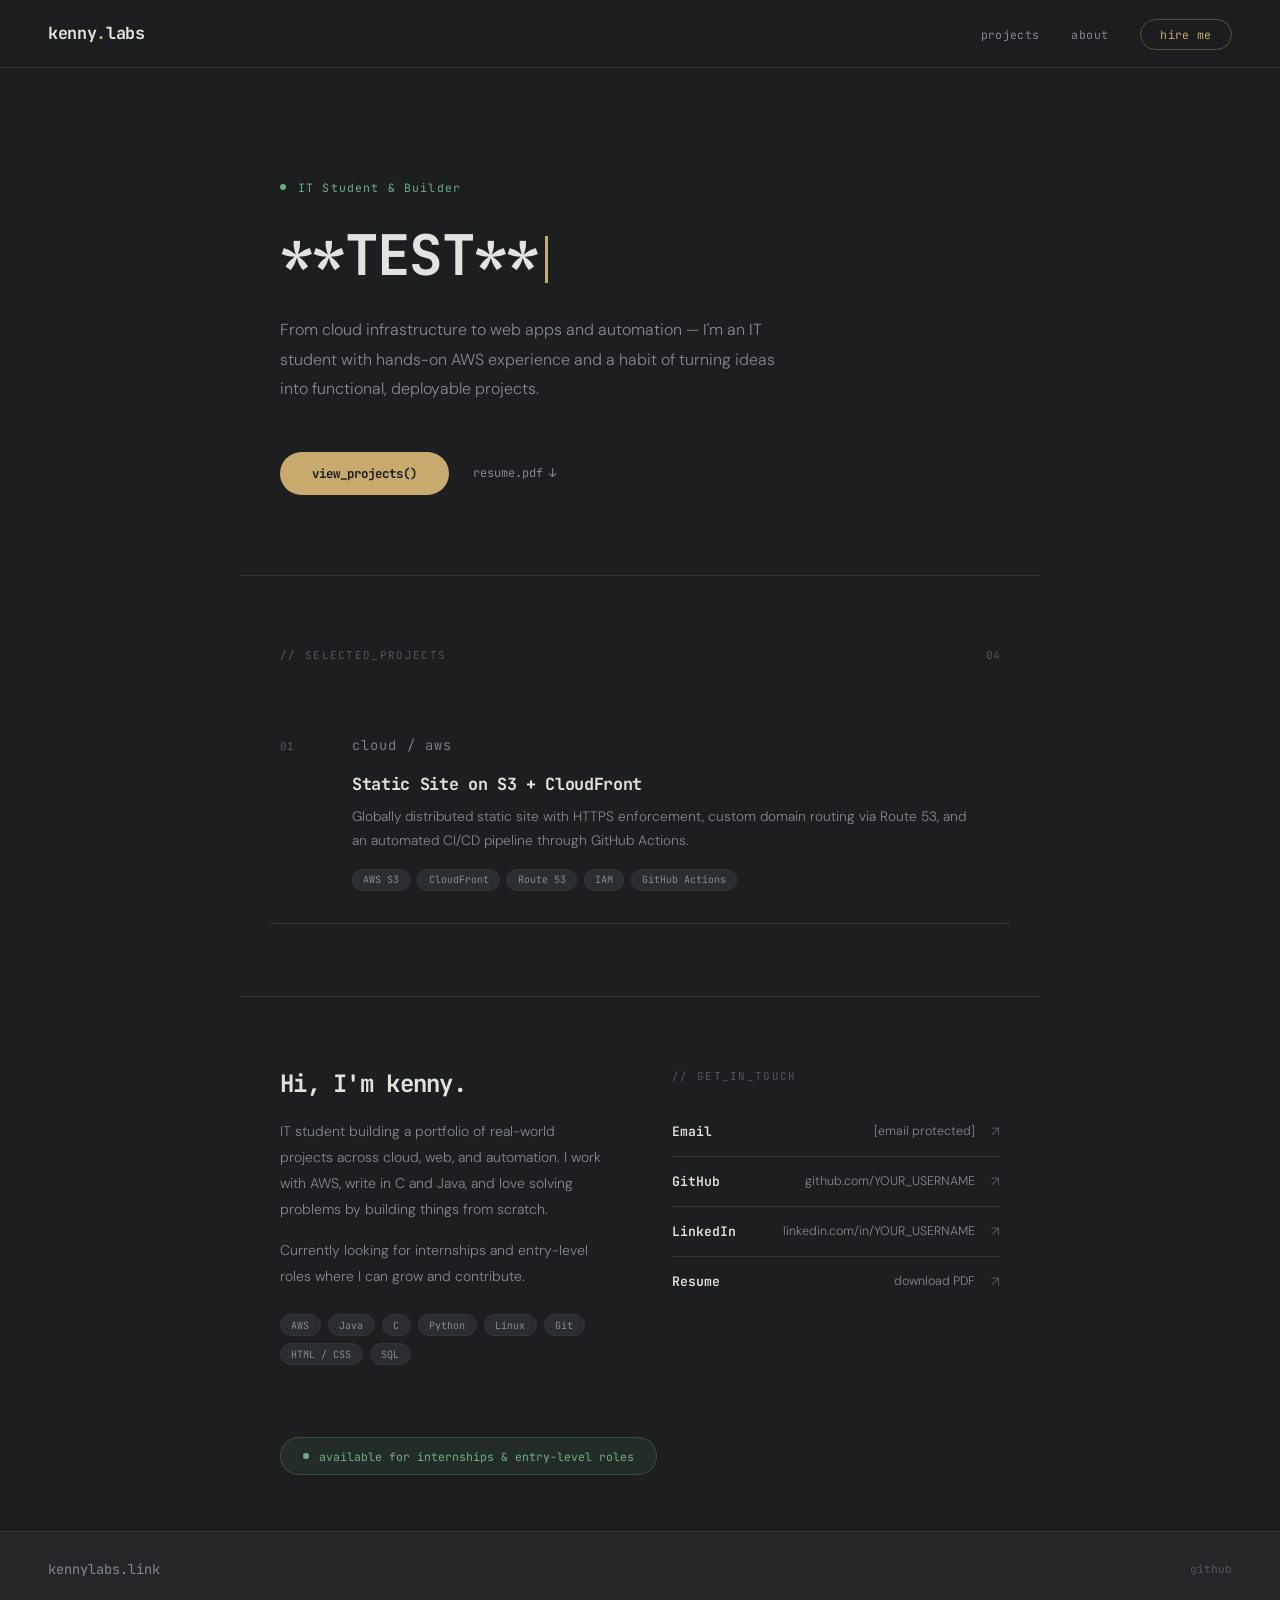
<file: index.html>
<!DOCTYPE html>
<html lang="en">
<head>
  <meta charset="UTF-8">
  <meta name="viewport" content="width=device-width, initial-scale=1.0">
  <title>Kenny Labs — Portfolio</title>
  <meta name="description" content="IT student and builder. Hands-on AWS experience across cloud, web apps, and automation. Open to internships and entry-level roles.">
  <link href="https://fonts.googleapis.com/css2?family=JetBrains+Mono:wght@400;600;700&family=DM+Sans:wght@300;400;500&display=swap" rel="stylesheet">
  <link rel="stylesheet" href="styles.css">
</head>
<body>

<!-- Nav -->
<nav>
  <div class="logo">kenny<em>.</em>labs</div>
  <ul>
    <li><a href="#projects">projects</a></li>
    <li><a href="#about">about</a></li>
    <li><a href="#contact" class="nav-cta">hire me</a></li>
  </ul>
</nav>

<!-- Hero -->
<section class="hero">
  <div class="eyebrow"><div class="eyebrow-dot"></div><span class="eyebrow-text">IT Student &amp; Builder</span></div>
  <h1>**TEST**<span class="cursor"></span></h1>
  <p>From cloud infrastructure to web apps and automation — I'm an IT student with hands-on AWS experience and a habit of turning ideas into functional, deployable projects.</p>
  <div class="hero-actions">
    <a href="#projects" class="btn-primary">view_projects()</a>
    <a href="resume.pdf" class="btn-secondary">resume.pdf</a>
  </div>
</section>

<hr class="divider">

<!-- Projects -->
<section class="projects" id="projects">
  <div class="section-meta">
    <span class="section-label">// selected_projects</span>
    <span class="section-count">04</span>
  </div>

  <!-- TODO: replace href="#" with your live project URL or GitHub repo link -->
  <a href="#" class="project-row">
    <span class="proj-num">01</span>
    <div class="proj-body">
      <p class="proj-cat">cloud / aws</p>
      <h3>Static Site on S3 + CloudFront</h3>
      <p>Globally distributed static site with HTTPS enforcement, custom domain routing via Route 53, and an automated CI/CD pipeline through GitHub Actions.</p>
      <div class="tags"><span class="tag">AWS S3</span><span class="tag">CloudFront</span><span class="tag">Route 53</span><span class="tag">IAM</span><span class="tag">GitHub Actions</span></div>
    </div>
    <span class="proj-arrow">↗</span>
  </a>

  <!--
  <a href="#" class="project-row">
    <span class="proj-num">02</span>
    <div class="proj-body">
      <p class="proj-cat">web app</p>
      <h3>Full-Stack Task Manager</h3>
      <p>JWT-authenticated task management app with a RESTful API backend and a responsive drag-and-drop React frontend, backed by PostgreSQL.</p>
      <div class="tags"><span class="tag">React</span><span class="tag">Node.js</span><span class="tag">PostgreSQL</span><span class="tag">JWT</span></div>
    </div>
    <span class="proj-arrow">↗</span>
  </a>

  <a href="#" class="project-row">
    <span class="proj-num">03</span>
    <div class="proj-body">
      <p class="proj-cat">scripts &amp; automation</p>
      <h3>AWS Billing Alert Lambda</h3>
      <p>Serverless function monitoring CloudWatch billing metrics — sends formatted daily Slack digests when AWS spend exceeds configurable thresholds.</p>
      <div class="tags"><span class="tag">Python</span><span class="tag">Lambda</span><span class="tag">CloudWatch</span><span class="tag">Slack API</span></div>
    </div>
    <span class="proj-arrow">↗</span>
  </a>

  <a href="#" class="project-row">
    <span class="proj-num">04</span>
    <div class="proj-body">
      <p class="proj-cat">game / fun</p>
      <h3>Terminal Dungeon Crawler</h3>
      <p>Procedurally generated dungeon crawler written in C — random map generation, inventory system, and persistent save states via binary file I/O.</p>
      <div class="tags"><span class="tag">C</span><span class="tag">Linux</span><span class="tag">ncurses</span><span class="tag">File I/O</span></div>
    </div>
    <span class="proj-arrow">↗</span>
  </a>
-->

</section>

<hr class="divider">

<!-- About + Contact -->
<div class="about-contact" id="about">
  <div class="about-block">
    <h2>Hi, I'm kenny.</h2>
    <!-- TODO: update bio with your real details -->
    <p>IT student building a portfolio of real-world projects across cloud, web, and automation. I work with AWS, write in C and Java, and love solving problems by building things from scratch.</p>
    <p>Currently looking for internships and entry-level roles where I can grow and contribute.</p>
    <div class="skills-wrap">
      <span class="tag">AWS</span><span class="tag">Java</span><span class="tag">C</span>
      <span class="tag">Python</span><span class="tag">Linux</span><span class="tag">Git</span>
      <span class="tag">HTML / CSS</span><span class="tag">SQL</span>
    </div>
  </div>

  <div id="contact">
    <span class="contact-label">// get_in_touch</span>
    <!-- TODO: replace all href values with your real links -->
    <a href="/cdn-cgi/l/email-protection#375c5259594e775c5259594e5b565544195b5e595c" class="contact-link">
      <span class="cl-name">Email</span>
      <span class="cl-handle"><span class="__cf_email__" data-cfemail="e08b858e8e99a08b858e8e998c818293ce8c898e8b">[email&#160;protected]</span></span>
      <span class="cl-arrow">↗</span>
    </a>
    <a href="https://github.com/KennyCommit/AWS-Portfolio" target="_blank" rel="noopener" class="contact-link">
      <span class="cl-name">GitHub</span>
      <span class="cl-handle">github.com/YOUR_USERNAME</span>
      <span class="cl-arrow">↗</span>
    </a>
    <a href="https://www.linkedin.com/in/kenneth-nguyen-0/" target="_blank" rel="noopener" class="contact-link">
      <span class="cl-name">LinkedIn</span>
      <span class="cl-handle">linkedin.com/in/YOUR_USERNAME</span>
      <span class="cl-arrow">↗</span>
    </a>
    <a href="resume.pdf" class="contact-link">
      <span class="cl-name">Resume</span>
      <span class="cl-handle">download PDF</span>
      <span class="cl-arrow">↗</span>
    </a>
  </div>
</div>

<!-- Availability -->
<div class="availability">
  <div class="avail-pill">
    <div class="avail-dot"></div>
    <span class="avail-text">available for internships &amp; entry-level roles</span>
  </div>
</div>

<!-- Footer -->
<footer>
  <span class="footer-logo">kennylabs.link</span>
  <div class="footer-links">
    <a href="https://github.com/YOUR_USERNAME" target="_blank" rel="noopener">github</a>
    <a href="https://linkedin.c
</file>
<file: styles.css>
/* ── Reset ── */
*, *::before, *::after { box-sizing: border-box; margin: 0; padding: 0; }

/* ── Variables ── */
:root {
  --bg: #1c1e1f;
  --surface: #242628;
  --surface-2: #2b2e30;
  --border: #333638;
  --border-bright: #42464a;
  --text: #e4e2de;
  --muted: #848a8f;
  --hint: #52585c;
  --accent: #c8a96e;
  --accent-dim: rgba(200,169,110,0.11);
  --accent-text: #957840;
  --green: #6daf7e;
  --green-dim: rgba(109,175,126,0.1);
}

/* ── Base ── */
body {
  font-family: 'DM Sans', sans-serif;
  background: var(--bg);
  color: var(--text);
  min-height: 100vh;
}

/* ── Nav ── */
nav {
  display: flex;
  justify-content: space-between;
  align-items: center;
  padding: 1.4rem 3rem;
  border-bottom: 1px solid var(--border);
  position: sticky;
  top: 0;
  background: rgba(28,30,31,0.93);
  backdrop-filter: blur(12px);
  z-index: 100;
}

.logo {
  font-family: 'JetBrains Mono', monospace;
  font-size: 1.05rem;
  font-weight: 700;
  color: var(--text);
  letter-spacing: -0.02em;
}

.logo em {
  color: var(--accent);
  font-style: normal;
}

nav ul {
  list-style: none;
  display: flex;
  gap: 2rem;
  align-items: center;
}

nav a {
  text-decoration: none;
  font-family: 'JetBrains Mono', monospace;
  font-size: 0.72rem;
  color: var(--muted);
  letter-spacing: 0.03em;
  font-weight: 400;
  transition: color 0.2s;
}

nav a:hover { color: var(--text); }

.nav-cta {
  color: var(--accent) !important;
  border: 1px solid rgba(200,169,110,0.35) !important;
  padding: 0.45rem 1.2rem;
  border-radius: 100px;
  transition: background 0.2s, border-color 0.2s !important;
}

.nav-cta:hover {
  background: var(--accent-dim) !important;
  border-color: var(--accent) !important;
}

/* ── Hero ── */
.hero {
  max-width: 800px;
  margin: 0 auto;
  padding: 7rem 2.5rem 5rem;
}

.eyebrow {
  display: flex;
  align-items: center;
  gap: 0.75rem;
  margin-bottom: 1.75rem;
}

.eyebrow-dot {
  width: 6px;
  height: 6px;
  border-radius: 50%;
  background: var(--green);
}

.eyebrow-text {
  font-family: 'JetBrains Mono', monospace;
  font-size: 0.72rem;
  letter-spacing: 0.1em;
  color: var(--green);
  font-weight: 400;
}

.hero h1 {
  font-family: 'JetBrains Mono', monospace;
  font-size: clamp(2rem, 5vw, 3.5rem);
  font-weight: 700;
  line-height: 1.15;
  color: var(--text);
  margin-bottom: 1.75rem;
  letter-spacing: -0.03em;
}

.hero h1 span { color: var(--accent); }

.hero h1 .cursor {
  display: inline-block;
  width: 3px;
  height: 0.85em;
  background: var(--accent);
  margin-left: 6px;
  vertical-align: middle;
  animation: blink 1.1s step-end infinite;
}

@keyframes blink {
  0%, 100% { opacity: 1; }
  50% { opacity: 0; }
}

.hero p {
  font-size: 1rem;
  color: var(--muted);
  line-height: 1.85;
  max-width: 520px;
  margin-bottom: 3rem;
  font-weight: 300;
}

.hero-actions {
  display: flex;
  gap: 1rem;
  flex-wrap: wrap;
  align-items: center;
}

.btn-primary {
  background: var(--accent);
  color: #1c1e1f;
  padding: 0.8rem 2rem;
  border-radius: 100px;
  font-family: 'JetBrains Mono', monospace;
  font-size: 0.78rem;
  font-weight: 700;
  text-decoration: none;
  transition: opacity 0.2s;
}

.btn-primary:hover { opacity: 0.85; }

.btn-secondary {
  color: var(--muted);
  font-family: 'JetBrains Mono', monospace;
  font-size: 0.75rem;
  text-decoration: none;
  display: flex;
  align-items: center;
  gap: 0.4rem;
  transition: color 0.2s;
  padding: 0.8rem 0.5rem;
}

.btn-secondary:hover { color: var(--text); }
.btn-secondary::after { content: '↓'; }

/* ── Divider ── */
.divider {
  border: none;
  border-top: 1px solid var(--border);
  max-width: 800px;
  margin: 0 auto;
}

/* ── Projects ── */
.projects {
  max-width: 800px;
  margin: 0 auto;
  padding: 4.5rem 2.5rem;
}

.section-meta {
  display: flex;
  justify-content: space-between;
  align-items: baseline;
  margin-bottom: 2.5rem;
}

.section-label {
  font-family: 'JetBrains Mono', monospace;
  font-size: 0.68rem;
  letter-spacing: 0.12em;
  text-transform: uppercase;
  color: var(--hint);
  font-weight: 400;
}

.section-count {
  font-family: 'JetBrains Mono', monospace;
  font-size: 0.68rem;
  color: var(--hint);
}

.project-row {
  display: grid;
  grid-template-columns: 3rem 1fr auto;
  gap: 0 1.5rem;
  align-items: start;
  padding: 2rem 0.75rem;
  border-bottom: 1px solid var(--border);
  cursor: pointer;
  transition: background 0.15s;
  border-radius: 6px;
  margin: 0 -0.75rem;
  text-decoration: none;
}

.project-row:hover { background: var(--surface); }
.project-row:hover .proj-arrow { opacity: 1; color: var(--accent); }

.proj-num {
  font-family: 'JetBrains Mono', monospace;
  font-size: 0.68rem;
  color: var(--hint);
  padding-top: 0.35rem;
}

.proj-cat {
  font-family: 'JetBrains Mono', monospace;
  font-size: 0.65rem;
  letter-spacing: 0.08em;
  color: var(--accent-text);
  margin-bottom: 0.5rem;
}

.proj-body h3 {
  font-family: 'JetBrains Mono', monospace;
  font-size: 1.05rem;
  font-weight: 700;
  color: var(--text);
  margin-bottom: 0.6rem;
  line-height: 1.3;
  letter-spacing: -0.02em;
}

.proj-body p {
  font-size: 0.855rem;
  color: var(--muted);
  line-height: 1.75;
  margin-bottom: 1rem;
  font-weight: 300;
}

.tags {
  display: flex;
  flex-wrap: wrap;
  gap: 0.4rem;
}

.tag {
  background: var(--surface-2);
  color: var(--muted);
  font-family: 'JetBrains Mono', monospace;
  font-size: 0.63rem;
  padding: 0.22rem 0.65rem;
  border-radius: 100px;
  border: 1px solid var(--border);
}

.proj-arrow {
  font-size: 1rem;
  color: var(--hint);
  opacity: 0;
  transition: opacity 0.2s, color 0.2s;
  padding-top: 0.25rem;
}

/* ── About + Contact ── */
.about-contact {
  max-width: 800px;
  margin: 0 auto;
  padding: 4.5rem 2.5rem;
  display: grid;
  grid-template-columns: 1fr 1fr;
  gap: 4rem;
}

.about-block h2 {
  font-family: 'JetBrains Mono', monospace;
  font-size: 1.5rem;
  font-weight: 700;
  color: var(--text);
  margin-bottom: 1.25rem;
  line-height: 1.25;
  letter-spacing: -0.03em;
}

.about-block p {
  font-size: 0.875rem;
  color: var(--muted);
  line-height: 1.85;
  font-weight: 300;
  margin-bottom: 1rem;
}

.skills-wrap {
  display: flex;
  flex-wrap: wrap;
  gap: 0.45rem;
  margin-top: 1.5rem;
}

.contact-label {
  font-family: 'JetBrains Mono', monospace;
  font-size: 0.68rem;
  letter-spacing: 0.12em;
  text-transform: uppercase;
  color: var(--hint);
  margin-bottom: 1.5rem;
  display: block;
}

.contact-link {
  display: flex;
  align-items: center;
  gap: 1rem;
  padding: 1rem 0;
  border-bottom: 1px solid var(--border);
  text-decoration: none;
  transition: padding-left 0.2s;
}

.contact-link:hover { padding-left: 0.5rem; }
.contact-link:hover .cl-arrow { color: var(--accent); }
.contact-link:last-child { border-bottom: none; }

.cl-name {
  font-family: 'JetBrains Mono', monospace;
  font-size: 0.82rem;
  color: var(--text);
  font-weight: 600;
  flex: 1;
}

.cl-handle {
  font-size: 0.78rem;
  color: var(--muted);
  font-weight: 300;
}

.cl-arrow {
  font-size: 0.85rem;
  color: var(--hint);
  transition: color 0.2s;
}

/* ── Availability ── */
.availability {
  max-width: 800px;
  margin: 0 auto;
  padding: 0 2.5rem 3.5rem;
}

.avail-pill {
  display: inline-flex;
  align-items: center;
  gap: 0.65rem;
  background: var(--green-dim);
  border: 1px solid rgba(109,175,126,0.25);
  padding: 0.65rem 1.35rem;
  border-radius: 100px;
}

.avail-dot {
  width: 6px;
  height: 6px;
  border-radius: 50%;
  background: var(--green);
  animation: pulse 2s infinite;
}

@keyframes pulse {
  0%, 100% { opacity: 1; }
  50% { opacity: 0.4; }
}

.avail-text {
  font-family: 'JetBrains Mono', monospace;
  font-size: 0.72rem;
  color: var(--green);
}

/* ── Footer ── */
footer {
  border-top: 1px solid var(--border);
  padding: 1.75rem 3rem;
  display: flex;
  justify-content: space-between;
  align-items: center;
  background: var(--surface);
}

.footer-logo {
  font-family: 'JetBrains Mono', monospace;
  font-size: 0.85rem;
  color: var(--muted);
}

.footer-links {
  display: flex;
  gap: 1.75rem;
}

.footer-links a {
  font-family: 'JetBrains Mono', monospace;
  font-size: 0.7rem;
  color: var(--hint);
  text-decoration: none;
  transition: color 0.2s;
}

.footer-links a:hover { color: var(--text); }

/* ── Responsive ── */
@media (max-width: 680px) {
  nav { padding: 1rem 1.25rem; }
  nav ul { gap: 1.25rem; }
  .hero { padding: 4rem 1.25rem 3rem; }
  .projects, .availability { padding-left: 1.25rem; padding-right: 1.25rem; }
  .about-contact { grid-template-columns: 1fr; gap: 3rem; padding: 3rem 1.25rem; }
  .project-row { grid-template-columns: 2rem 1fr auto; gap: 0 1rem; }
  footer { flex-direction: column; gap: 1rem; padding: 1.5rem; text-align: center; }
}
</file>
